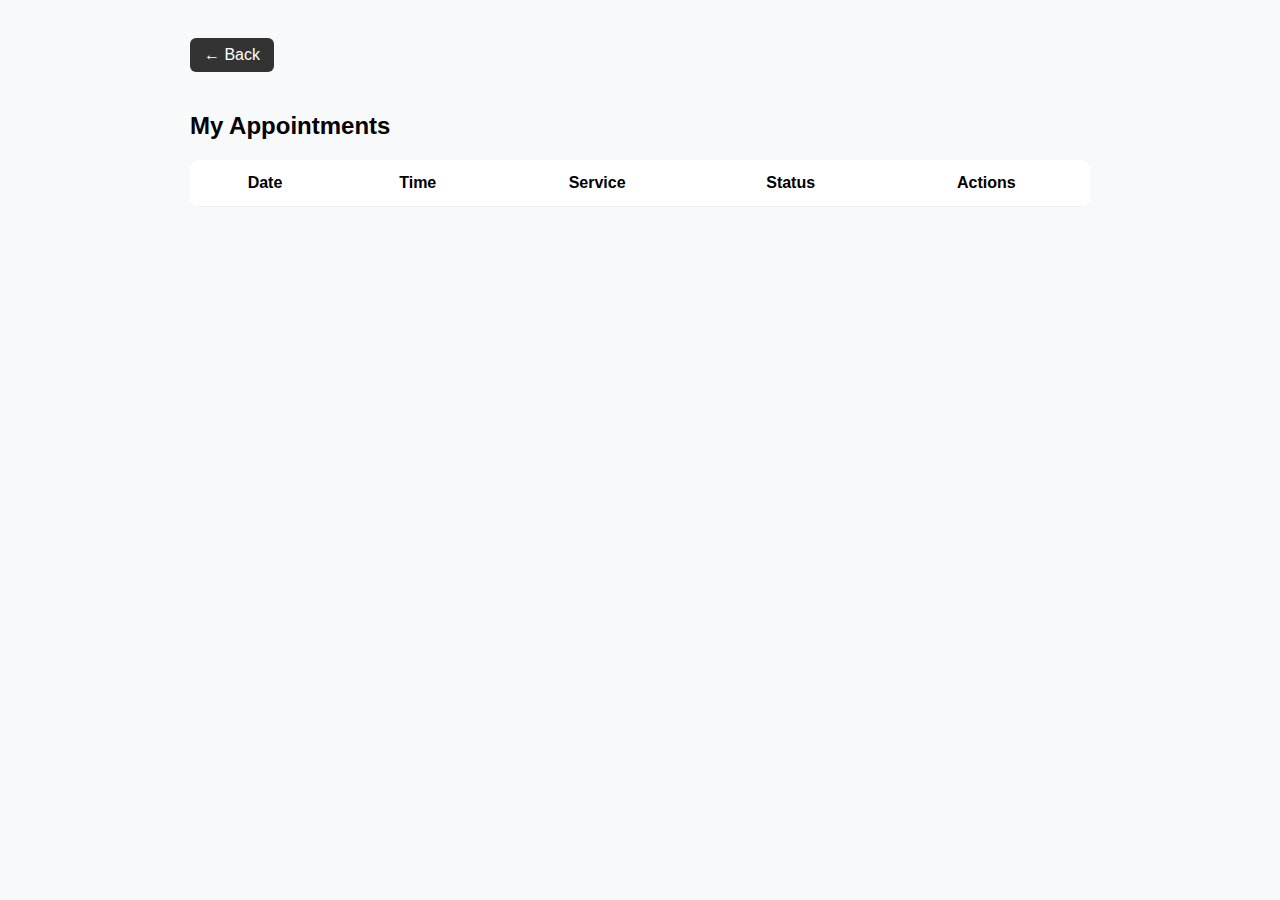
<file: appointments.html>
<!DOCTYPE html>
<html lang="en">
<head>
<meta charset="UTF-8">
<title>My Appointments</title>
<style>
body {
    font-family: Arial, sans-serif;
    background: #f7f9fb;
    padding: 30px;
}

.container {
    max-width: 900px;
    margin: auto;
}

h2 {
    margin-bottom: 20px;
}

table {
    width: 100%;
    border-collapse: collapse;
    background: #fff;
    border-radius: 10px;
    overflow: hidden;
}

th, td {
    padding: 14px;
    border-bottom: 1px solid #eee;
    text-align: center;
}

tr:last-child td {
    border-bottom: none;
}

.actions button {
    padding: 6px 12px;
    border: none;
    border-radius: 6px;
    cursor: pointer;
    margin: 0 3px;
}

.view-btn { background: #007bff; color: white; }
.resched-btn { background: #ffc107; color: black; }
.cancel-btn { background: #dc3545; color: white; }
.back-btn {
    display: inline-block;
    margin-bottom: 20px;
    padding: 8px 14px;
    background: #333;
    color: white;
    text-decoration: none;
    border-radius: 6px;
}
</style>
</head>

<body>
<div class="container">

<a class="back-btn" href="index.html">← Back</a>

<h2>My Appointments</h2>

<table id="appointmentTable">
    <thead>
        <tr>
            <th>Date</th>
            <th>Time</th>
            <th>Service</th>
            <th>Status</th>
            <th>Actions</th>
        </tr>
    </thead>
    <tbody></tbody>
</table>

</div>

<script src="appointments.js"></script>
<script>
function loadTable() {
    const tbody = document.querySelector("#appointmentTable tbody");
    tbody.innerHTML = "";

    const appts = loadAppointments();

    appts.forEach((a, index) => {
        const row = document.createElement("tr");
        row.innerHTML = `
            <td>${a.date}</td>
            <td>${a.time}</td>
            <td>${a.service}</td>
            <td>${a.status}</td>
            <td class="actions">
                <button class="view-btn" onclick="alertDetails(${index})">View</button>
                <button class="resched-btn" onclick="reschedule(${index})">Reschedule</button>
                <button class="cancel-btn" onclick="cancelAppt(${index})">Cancel</button>
            </td>
        `;
        tbody.appendChild(row);
    });
}

function alertDetails(i) {
    const a = loadAppointments()[i];
    alert(`
Name: ${a.fullName}
Contact: ${a.contact}
Service: ${a.service}
Frequency: ${a.frequency}
Bedrooms: ${a.bedrooms}
Bathrooms: ${a.bathrooms}
Date: ${a.date}
Time: ${a.time}
Notes: ${a.notes}
Status: ${a.status}
    `);
}

function reschedule(i) {
    const appts = loadAppointments();
    let newDate = prompt("New date:", appts[i].date);
    let newTime = prompt("New time:", appts[i].time);

    if (!newDate || !newTime) return;

    appts[i].date = newDate;
    appts[i].time = newTime;

    saveAppointments(appts);
    loadTable();
}

function cancelAppt(i) {
    if (confirm("Cancel this booking?")) {
        deleteAppointment(i);
        loadTable();
    }
}

loadTable();

</script>
</body>
</html>
</file>
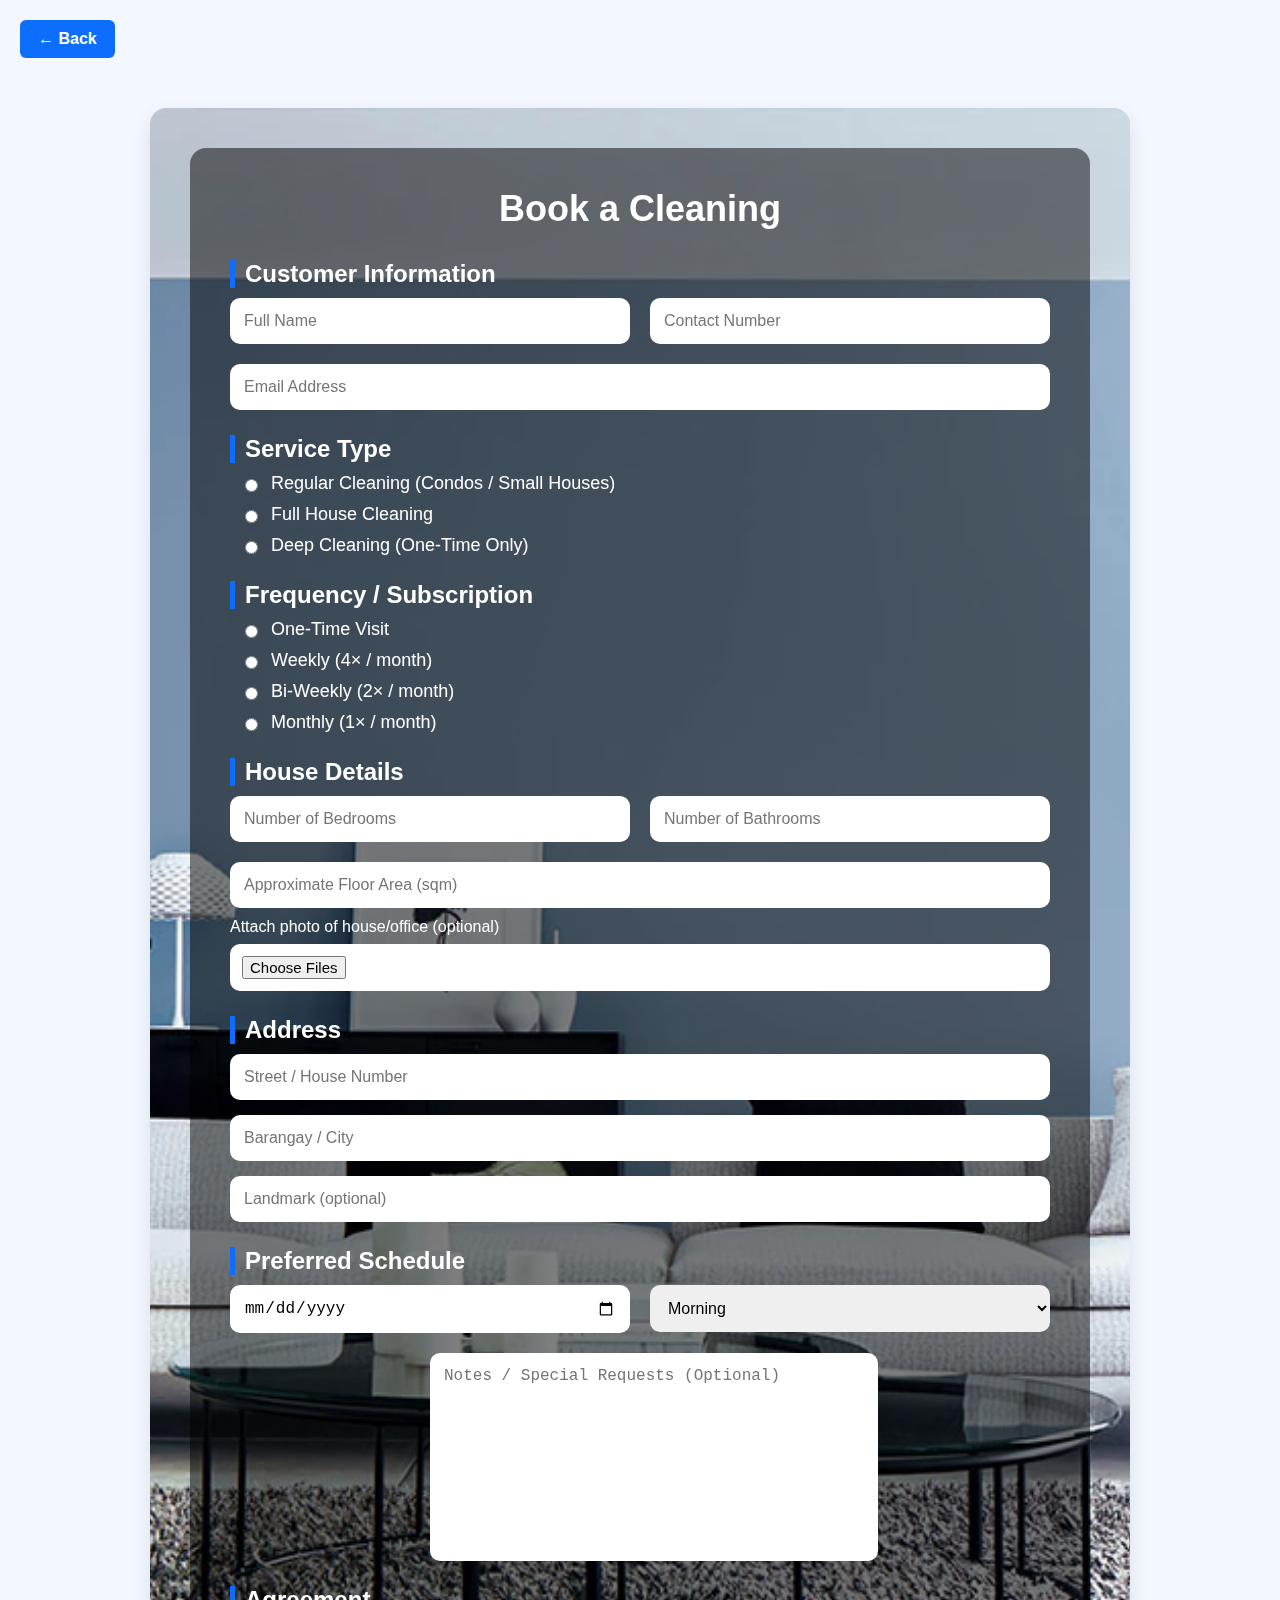
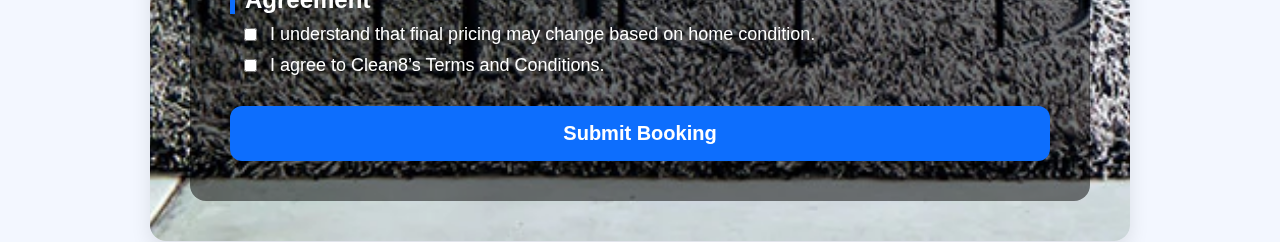
<file: booking.html>
<!DOCTYPE html>
<html lang="en">
<head>
    <meta charset="UTF-8" />
    <meta name="viewport" content="width=device-width, initial-scale=1.0" />
    <title>CLEAN8 | Book a Cleaning</title>

    <style>
        body {
            margin: 0;
            padding: 0;
            font-family: Arial, sans-serif;
            background: #f3f7ff;
        }

        .back-btn {
            display: inline-block;
            margin: 20px;
            padding: 10px 18px;
            background: #0d6efd;
            color: white;
            text-decoration: none;
            border-radius: 6px;
            font-size: 16px;
            font-weight: bold;
        }

        .booking-wrapper {
            width: 100%;
            max-width: 900px;
            margin: 0 auto;
            margin-top: 30px;
            background: rgba(255,255,255,0.9);
            padding: 40px;
            border-radius: 16px;
            box-shadow: 0 8px 20px rgba(0,0,0,0.1);
            background-image: url(Images/Light-Blue-and-White-Combination.webp);
            background-size: cover;
            background-position: center;
            backdrop-filter: blur(6px);
        }

        .booking-overlay {
            background: rgba(0,0,0,0.5);
            padding: 40px;
            border-radius: 16px;
        }

        .title {
            text-align: center;
            color: white;
            font-size: 36px;
            font-weight: bold;
            margin-bottom: 30px;
        }

        form {
            color: white;
            font-size: 18px;
        }

        .section-title {
            margin-top: 25px;
            margin-bottom: 10px;
            font-size: 24px;
            font-weight: bold;
            border-left: 5px solid #0d6efd;
            padding-left: 10px;
        }

        .input-row {
            display: flex;
            gap: 20px;
            margin-bottom: 20px;
            flex-wrap: wrap;
        }

        .input-field {
            flex: 1;
            display: flex;
            flex-direction: column;
            width: 100%;
        }

        input, select, textarea {
            padding: 14px;
            border-radius: 10px;
            border: none;
            outline: none;
            font-size: 16px;
        }

        .checkbox-group {
            display: flex;
            flex-direction: column;
            gap: 10px;
            padding-left: 10px;
        }

        .checkbox-item {
            display: flex;
            align-items: center;
            gap: 10px;
        }

        .submit-btn {
            width: 100%;
            margin-top: 30px;
            padding: 16px;
            background: #0d6efd;
            color: white;
            font-size: 20px;
            font-weight: bold;
            border: none;
            border-radius: 12px;
            cursor: pointer;
        }
    </style>
</head>
<body>

<a href="index.html" class="back-btn">← Back</a>

<div class="booking-wrapper">
    <div class="booking-overlay">
        <div class="title">Book a Cleaning</div>

        <form onsubmit="submitBooking(event)">

            <!-- CUSTOMER INFO -->
            <div class="section-title">Customer Information</div>
            <div class="input-row">
                <div class="input-field"><input id="fullName" type="text" placeholder="Full Name"></div>
                <div class="input-field"><input id="contact" type="text" placeholder="Contact Number"></div>
            </div>
            <div class="input-field"><input id="email" type="email" placeholder="Email Address"></div>

            <!-- SERVICE TYPE -->
            <div class="section-title">Service Type</div>
            <div class="checkbox-group">
                <label class="checkbox-item"><input name="service_type" value="Regular Cleaning" type="radio"> Regular Cleaning (Condos / Small Houses)</label>
                <label class="checkbox-item"><input name="service_type" value="Full House Cleaning" type="radio"> Full House Cleaning</label>
                <label class="checkbox-item"><input name="service_type" value="Deep Cleaning" type="radio"> Deep Cleaning (One-Time Only)</label>
            </div>

            <!-- FREQUENCY -->
            <div class="section-title">Frequency / Subscription</div>
            <div class="checkbox-group">
                <label class="checkbox-item"><input name="frequency" value="One-Time Visit" type="radio"> One-Time Visit</label>
                <label class="checkbox-item"><input name="frequency" value="Weekly" type="radio"> Weekly (4× / month)</label>
                <label class="checkbox-item"><input name="frequency" value="Bi-Weekly" type="radio"> Bi-Weekly (2× / month)</label>
                <label class="checkbox-item"><input name="frequency" value="Monthly" type="radio"> Monthly (1× / month)</label>
            </div>

            <!-- HOUSE DETAILS -->
            <div class="section-title">House Details</div>
            <div class="input-row">
                <div class="input-field"><input id="bedrooms" type="number" placeholder="Number of Bedrooms"></div>
                <div class="input-field"><input id="bathrooms" type="number" placeholder="Number of Bathrooms"></div>
            </div>

            <div class="input-field"><input id="floor" type="number" placeholder="Approximate Floor Area (sqm)"></div>

            <!-- FILE UPLOAD -->
            <div class="input-field" style="margin-top: 10px;">
                <label style="color:white; margin-bottom: 8px; font-size: 16px;">Attach photo of house/office (optional)</label>
                <input type="file" multiple style="background: white; padding: 12px; border-radius: 10px; font-size: 15px;">
            </div>

            <!-- ADDRESS -->
            <div class="section-title">Address</div>

            <div class="input-field" style="margin-bottom: 15px;">
                <input id="street" type="text" placeholder="Street / House Number">
            </div>

            <div class="input-field" style="margin-bottom: 15px;">
                <input id="barangay" type="text" placeholder="Barangay / City">
            </div>

            <div class="input-field" style="margin-bottom: 20px;">
                <input id="landmark" type="text" placeholder="Landmark (optional)">
            </div>

            <!-- SCHEDULE -->
            <div class="section-title">Preferred Schedule</div>
            <div class="input-row">
                <div class="input-field"><input id="date" type="date"></div>
                <div class="input-field">
                    <select id="time">
                        <option>Morning</option>
                        <option>Afternoon</option>
                        <option>Evening</option>
                    </select>
                </div>
            </div>

            <!-- NOTES -->
            <div class="input-row" style="justify-content: center;">
                <div class="input-field" style="max-width: 420px; width: 100%;">
                    <textarea id="notes" placeholder="Notes / Special Requests (Optional)" style="width: 100%; height: 180px; padding: 14px; border-radius: 10px; border: none; font-size: 16px; outline: none; resize: none;"></textarea>
                </div>
            </div>

            <!-- AGREEMENT -->
            <div class="section-title">Agreement</div>
            <div class="checkbox-group">
                <label class="checkbox-item"><input type="checkbox"> I understand that final pricing may change based on home condition.</label>
                <label class="checkbox-item"><input type="checkbox"> I agree to Clean8’s Terms and Conditions.</label>
            </div>

            <!-- SUBMIT -->
            <button type="submit" class="submit-btn">Submit Booking</button>

        </form>
    </div>
</div>

<script>
function submitBooking(event) {
    event.preventDefault();

    const fullName = document.getElementById("fullName").value;
    const contact = document.getElementById("contact").value;
    const email = document.getElementById("email").value;

    const serviceType = document.querySelector("input[name='service_type']:checked")?.value;
    const frequency = document.querySelector("input[name='frequency']:checked")?.value;

    const bedrooms = document.getElementById("bedrooms").value;
    const bathrooms = document.getElementById("bathrooms").value;
    const floorArea = document.getElementById("floor").value;

    const street = document.getElementById("street").value;
    const barangay = document.getElementById("barangay").value;
    const landmark = document.getElementById("landmark").value;

    const date = document.getElementById("date").value;
    const time = document.getElementById("time").value;

    const notes = document.getElementById("notes").value || "None";

    const newAppointment = {
        fullName,
        contact,
        email,
        service: serviceType,
        frequency,
        bedrooms,
        bathrooms,
        floorArea,
        address: `${street}, ${barangay}`,
        landmark,
        date,
        time,
        notes,
        status: "Pending"
    };

    const existing = JSON.parse(localStorage.getItem("appointments") || "[]");
    existing.push(newAppointment);
    localStorage.setItem("appointments", JSON.stringify(existing));

    alert("Booking submitted! Redirecting to My Appointments...");
    window.location.href = "appointments.html";
}
</script>

</body>
</html>
</file>
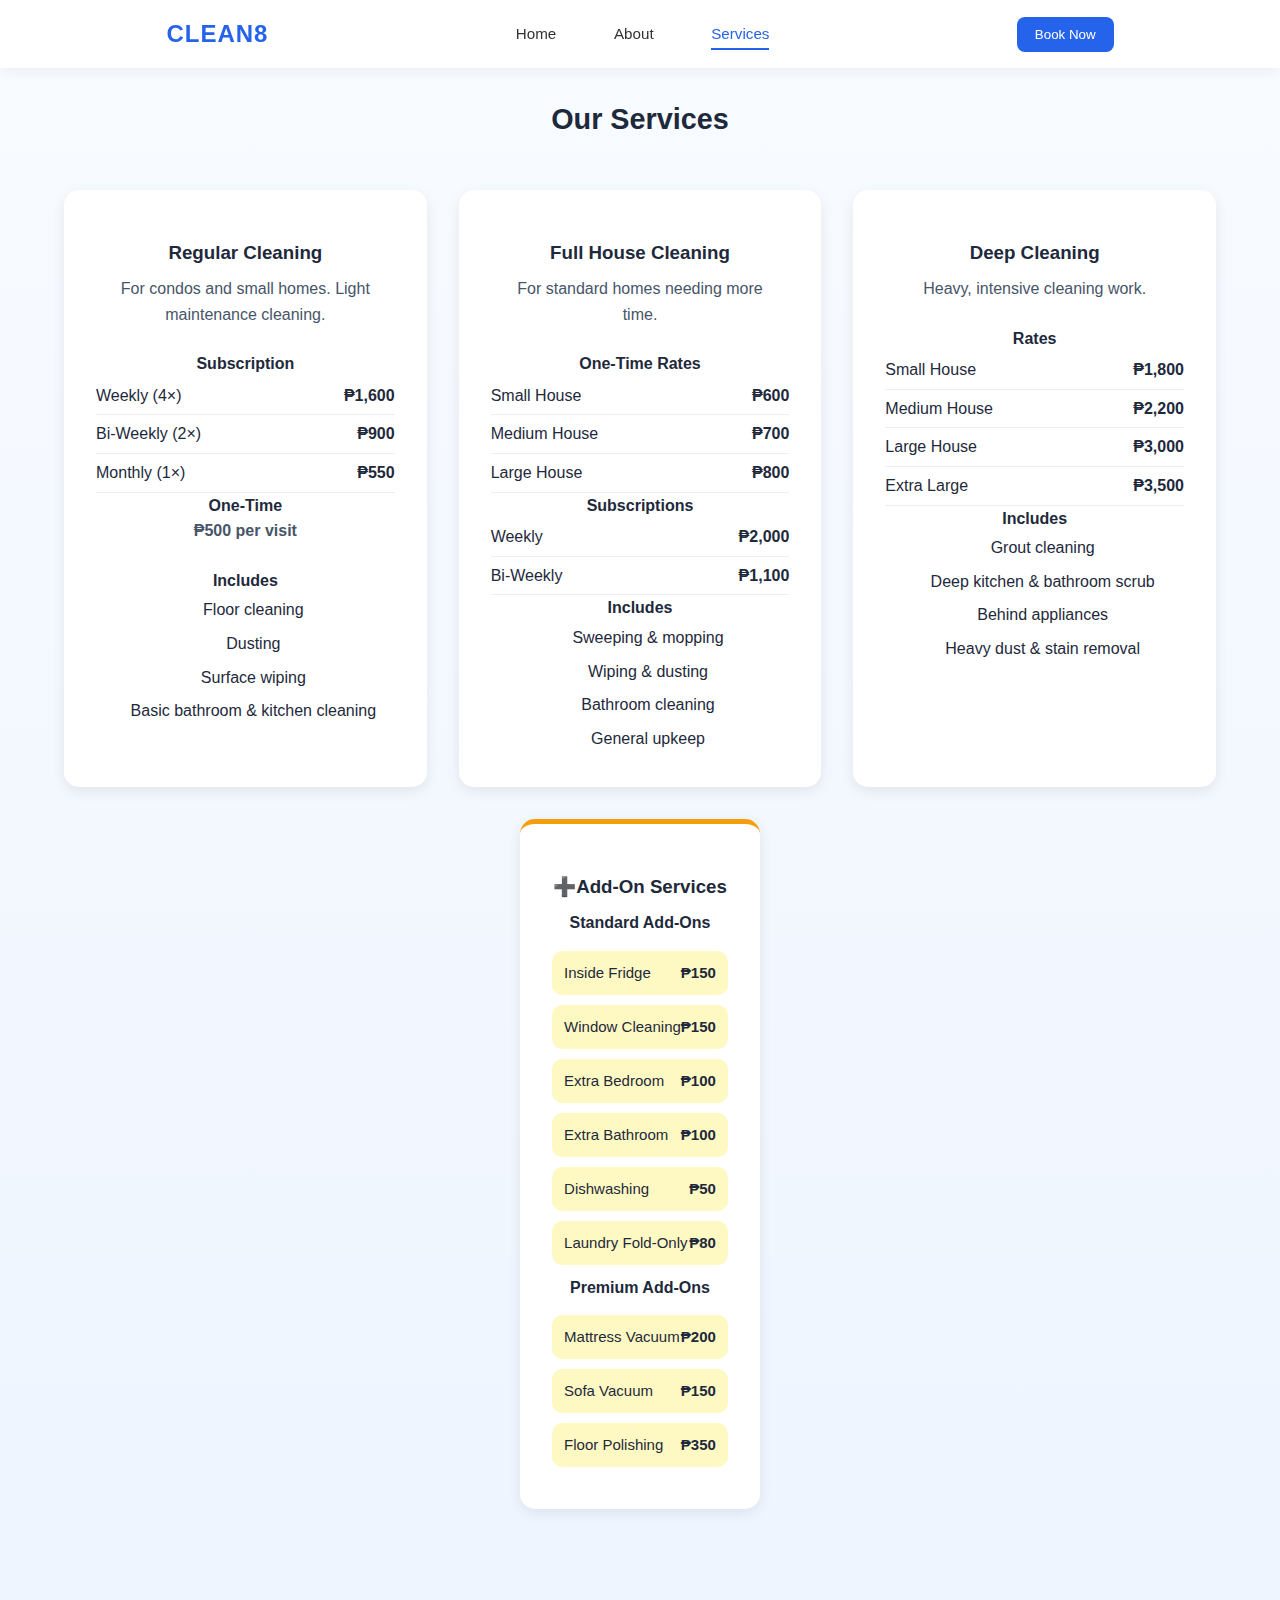
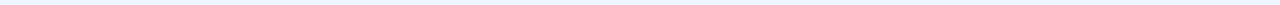
<file: services-pricing.html>
<!DOCTYPE html>
<html lang="en">
<head>
    <meta charset="UTF-8">
    <meta name="viewport" content="width=device-width, initial-scale=1.0">
   
<link rel="stylesheet" href="style.css">

<header id="navbar">
  <div class="container nav">
    <div class="logo">CLEAN8</div>
    <nav class="nav-links">
      <a href="index.html">Home</a>
      <a href="about.html">About</a>
      <a href="services-pricing.html"class="active">Services</a>

      
    </nav>
     <a href="booking.html">
    <button class="btn-primary" id="btn-book-now">Book Now</button>
    </a>
  </div>
</header>






<section class="services container fade-in">
    <h2 class="section-title">Our Services</h2>

    <div class="service-grid">

        <!-- Regular Cleaning -->
        <div class="service-card">
            <h3>Regular Cleaning</h3>
            <p class="desc">For condos and small homes. Light maintenance cleaning.</p>
              <link rel="stylesheet" href="style.css" />

            <div class="price-box">
                <h4>Subscription</h4>
                <ul>
                    <li><span>Weekly (4×)</span> <strong>₱1,600</strong></li>
                    <li><span>Bi-Weekly (2×)</span> <strong>₱900</strong></li>
                    <li><span>Monthly (1×)</span> <strong>₱550</strong></li>
                </ul>

                <h4>One-Time</h4>
                <p><strong>₱500 per visit</strong></p>
            </div>

            <h4>Includes</h4>
            <ul class="includes">
                <li>Floor cleaning</li>
                <li>Dusting</li>
                <li>Surface wiping</li>
                <li>Basic bathroom & kitchen cleaning</li>
            </ul>

        </div>

        <!-- Full House Cleaning -->
        <div class="service-card">
            <h3>Full House Cleaning</h3>
            <p class="desc">For standard homes needing more time.</p>

            <div class="price-box">
                <h4>One-Time Rates</h4>
                <ul>
                    <li><span>Small House</span> <strong>₱600</strong></li>
                    <li><span>Medium House</span> <strong>₱700</strong></li>
                    <li><span>Large House</span> <strong>₱800</strong></li>
                </ul>

                <h4>Subscriptions</h4>
                <ul>
                    <li><span>Weekly</span> <strong>₱2,000</strong></li>
                    <li><span>Bi-Weekly</span> <strong>₱1,100</strong></li>
                </ul>
            </div>

            <h4>Includes</h4>
            <ul class="includes">
                <li>Sweeping & mopping</li>
                <li>Wiping & dusting</li>
                <li>Bathroom cleaning</li>
                <li>General upkeep</li>
            </ul>

            
        </div>

        <!-- Deep Cleaning -->
        <div class="service-card">
            <h3>Deep Cleaning</h3>
            <p class="desc">Heavy, intensive cleaning work.</p>

            <div class="price-box">
                <h4>Rates</h4>
                <ul>
                    <li><span>Small House</span> <strong>₱1,800</strong></li>
                    <li><span>Medium House</span> <strong>₱2,200</strong></li>
                    <li><span>Large House</span> <strong>₱3,000</strong></li>
                    <li><span>Extra Large</span> <strong>₱3,500</strong></li>
                </ul>
            </div>

            <h4>Includes</h4>
            <ul class="includes">
                <li>Grout cleaning</li>
                <li>Deep kitchen & bathroom scrub</li>
                <li>Behind appliances</li>
                <li>Heavy dust & stain removal</li>
            </ul>

            
        </div>

        <!-- Add-Ons -->
        <div class="service-card addons">
    <h3>Add-On Services</h3>

    <h4>Standard Add-Ons</h4>

    <ul class="addon-list">
        <li class="addon-item"><span>Inside Fridge</span> <strong>₱150</strong></li>
        <li class="addon-item"><span>Window Cleaning</span> <strong>₱150</strong></li>
        <li class="addon-item"><span>Extra Bedroom</span> <strong>₱100</strong></li>
        <li class="addon-item"><span>Extra Bathroom</span> <strong>₱100</strong></li>
        <li class="addon-item"><span>Dishwashing</span> <strong>₱50</strong></li>
        <li class="addon-item"><span>Laundry Fold-Only</span> <strong>₱80</strong></li>
    </ul>

    <h4>Premium Add-Ons</h4>

    <ul class="addon-list">
        <li class="addon-item"><span>Mattress Vacuum</span> <strong>₱200</strong></li>
        <li class="addon-item"><span>Sofa Vacuum</span> <strong>₱150</strong></li>
        <li class="addon-item"><span>Floor Polishing</span> <strong>₱350</strong></li>
    </ul>

    <style>
        .service-grid > .service-card:last-child {
    grid-column: 1 / -1;      /* makes it full-width */
    max-width: 450px;         /* limits width */
    margin: 0 auto;           /* centers it */
}
    </style>
    
</div>

    </div>
</section>


<script>
    // Fade-In Scroll Animation (excluding navbar)
    document.addEventListener("DOMContentLoaded", () => {
      const fadeElements = document.querySelectorAll(".fade-in");

      const observer = new IntersectionObserver(
        entries => {
          entries.forEach(entry => {
            if (entry.isIntersecting) {
              entry.target.classList.add("visible");
              observer.unobserve(entry.target);
            }
          });
        },
        { threshold: 0.2 }
      );

      fadeElements.forEach(el => observer.observe(el));
    });
  </script>

</head>
<body>
    
</body>
</html>
</file>
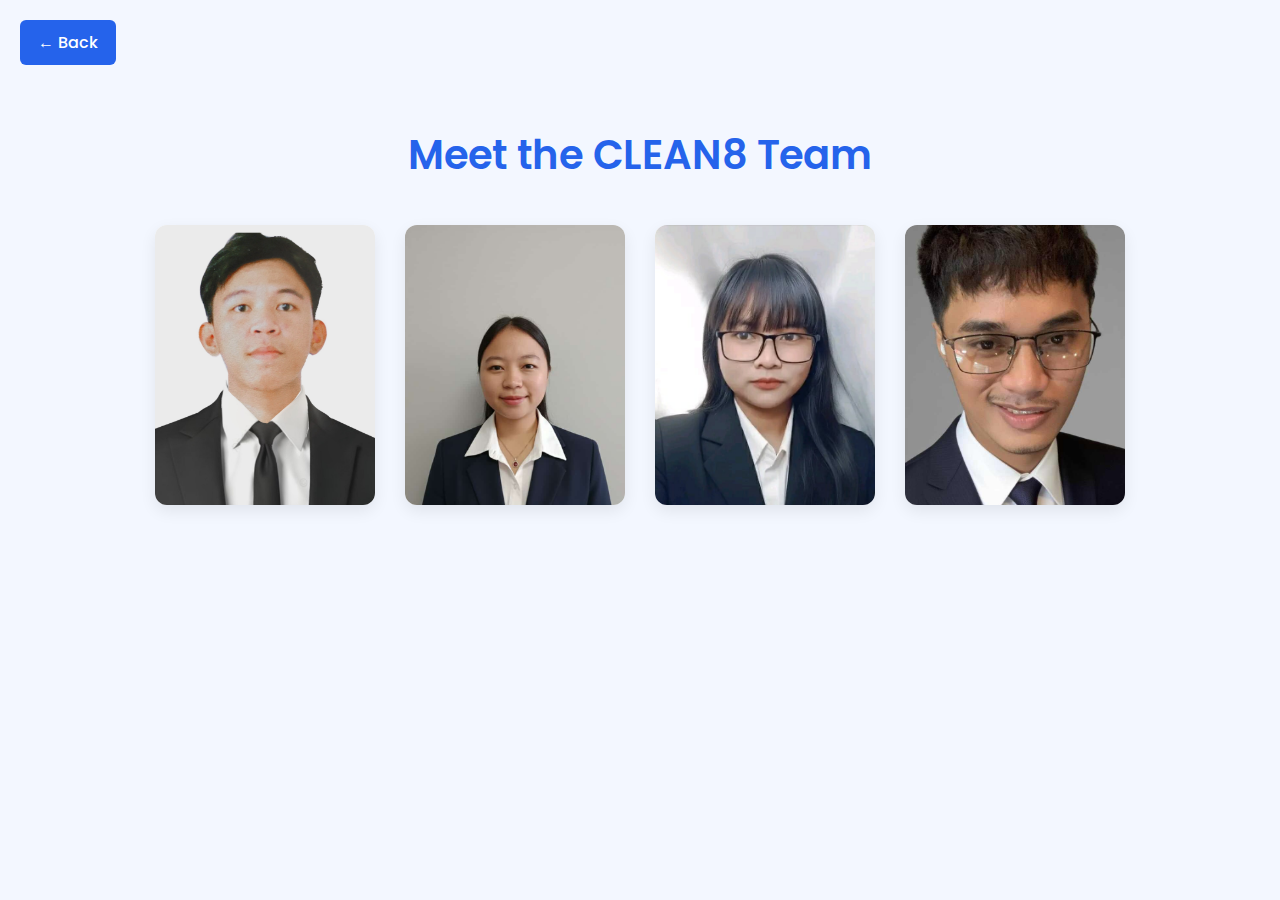
<file: team.html>
<!DOCTYPE html>
<html lang="en">
<head>
<meta charset="UTF-8">
<meta name="viewport" content="width=device-width, initial-scale=1.0">
<title>CLEAN8 | Meet the Team</title>

<!-- GOOGLE FONT -->
<link href="https://fonts.googleapis.com/css2?family=Poppins:wght@400;500;600&display=swap" rel="stylesheet">

<style>
  /* ===== GLOBAL ===== */
  * {
    margin: 0;
    padding: 0;
    box-sizing: border-box;
    font-family: 'Poppins', sans-serif;
  }
  body {
    background: #f3f7ff;
    color: #1e293b;
  }
  
  a {
    text-decoration: none;
    color: white;
  }
  .back-btn {
    display: inline-block;
    margin: 20px;
    padding: 10px 18px;
    background: #2563eb;
    border-radius: 6px;
    font-weight: 500;
    transition: background 0.3s ease;
  }
  .back-btn:hover {
    background: #1d4ed8;
  }

  /* ===== TEAM CONTAINER ===== */
  .team-container {
    max-width: 1100px;
    margin: 0 auto;
    padding: 40px 20px;
    text-align: center;
  }
  .team-container h1 {
    font-size: 2.5rem;
    color: #2563eb;
    margin-bottom: 40px;
    font-weight: 600;
  }

  /* ===== TEAM GRID ===== */
  .team-grid {
    display: flex;
    flex-wrap: wrap;
    justify-content: center;
    gap: 30px;
  }

  /* ===== TEAM CARD ===== */
  .team-card {
    width: 220px;
    height: 280px;
    border-radius: 12px;
    overflow: hidden;
    position: relative;
    box-shadow: 0 6px 16px rgba(0,0,0,0.08);
    cursor: pointer;
    transition: transform 0.3s ease, box-shadow 0.3s ease;
    background: white;
  }
  .team-card:hover {
    transform: translateY(-5px);
    box-shadow: 0 12px 25px rgba(0,0,0,0.15);
  }

  .team-card img {
    width: 100%;
    height: 100%;
    object-fit: cover;
    transition: transform 0.3s ease, filter 0.3s ease;
  }
  .team-card:hover img {
    transform: scale(1.05);
    filter: brightness(75%);
  }

  /* ===== TEAM NAME ===== */
  .team-name {
    position: absolute;
    bottom: 20px;
    left: 50%;
    transform: translateX(-50%);
    opacity: 0;
    font-size: 16px;
    font-weight: 500;
    color: white;
    text-shadow: 0 1px 3px rgba(0,0,0,0.7);
    background: rgba(0,0,0,0.4);
    padding: 4px 12px;
    border-radius: 8px;
    transition: opacity 0.3s ease, transform 0.3s ease;
  }
  .team-card:hover .team-name {
    opacity: 1;
    transform: translateX(-50%) translateY(0);
  }

  /* ===== RESPONSIVE ===== */
  @media (max-width: 768px) {
    .team-card {
      width: 180px;
      height: 230px;
    }
    .team-name {
      font-size: 14px;
    }
  }
  
</style>
</head>
<body>

<!-- BACK BUTTON -->
<a href="index.html" class="back-btn">← Back</a>

<!-- TEAM SECTION -->
<div class="team-container">
  <h1>Meet the CLEAN8 Team</h1>

  <div class="team-grid">
    <div class="team-card">
      <img src="Images/78f7505c-db6f-4d27-9b03-e3c9d1a87b01.jpg" alt="Member 1">
      <div class="team-name">  Keith Howard Emata  </div>
    </div>

    <div class="team-card">
      <img src="Images/68d6a5f7-1460-4608-88b1-59521e83572e.jpg" alt="Member 2">
      <div class="team-name">Marjorie Petarco</div>
    </div>

    <div class="team-card">
      <img src="Images/b5866f55-0064-4141-9b24-1f00890a74e7.jpg" alt="Member 3">
      <div class="team-name">Febie Mae Bahade</div>
    </div>

    <div class="team-card">
      <img src="Images/c7710f4f-c32e-40bc-a4b2-ba48890a2c09.jpg" alt="Member 4">
      <div class="team-name">John Rey Dela Torre</div>
    </div>
  </div>
</div>

</body>
</html>
</file>
<file: style.css>
/* ========== GLOBAL STYLES ========== */
* {
  margin: 0;
  padding: 0;
  box-sizing: border-box;
  font-family: "Poppins", sans-serif;
}

body {
  background: linear-gradient(180deg, #f8fbff 0%, #eef5ff 100%);
  color: #1e293b;
  line-height: 1.6;
}
.hero {
  padding-top: 120px; /* so the navbar doesn’t cover the hero */
}
/* Container utility */
.container {
  width: 90%;
  max-width: 1200px;
  margin: 0 auto;
}

/* ========== NAVBAR ========== */
header {
  position: fixed;
  top: 0;
  left: 0;
  width: 100%;
  background: rgba(255, 255, 255, 0.9);
  box-shadow: 0 2px 8px rgba(0, 0, 0, 0.05);
  z-index: 999;
  transition: top 0.4s ease;
  backdrop-filter: blur(10px);
}

.nav {
  display: flex;
  justify-content: space-between;
  align-items: center;
  padding: 1rem 0;
}

.logo {
  font-weight: 700;
  font-size: 1.4rem;
  color: #2563eb;
  letter-spacing: 0.5px;
}

nav a {
  text-decoration: none;
  color: #1e293b;
  margin: 0 0.8rem;
  font-size: 0.95rem;
  position: relative;
}

nav a:hover,
nav a.active {
  color: #2563eb;
}

.btn-primary {
  background: #2563eb;
  color: white;
  border: none;
  border-radius: 8px;
  padding: 0.6rem 1.2rem;
  cursor: pointer;
  font-weight: 500;
  transition: 0.3s;
}

.btn-primary:hover {
  background: #1d4ed8;
}

/* ===== BUTTON STYLE UPDATE ===== */

/* Make secondary button behave like primary */
.btn-secondary {
  background: #2563eb;
  color: white;
  border: none;
  border-radius: 8px;
  padding: 0.6rem 1.2rem;
  cursor: pointer;
  font-weight: 500;
  transition: all 0.3s ease;
}

/* Hover effect */
.btn-secondary:hover {
  background: #1d4ed8;
  transform: translateY(-2px);
}

/* Active click effect */
.btn-secondary:active {
  transform: scale(0.98);
}

/* ========== HERO SECTION ========== */
.hero {
  height: 90vh;
  background: url("../assets/images/hero-placeholder.jpg") center/cover no-repeat;
  display: flex;
  align-items: center;
  justify-content: center;
  position: relative;
  text-align: center;
  color: white;
}

.hero .overlay {
  position: absolute;
  top: 0;
  left: 0;
  width: 100%;
  height: 100%;
  background: rgba(0, 32, 96, 0.45);
}

.hero-content {
  position: relative;
  z-index: 2;
  max-width: 700px;
  padding: 1rem;
}

.hero h1 {
  font-size: 2.5rem;
  margin-bottom: 1rem;
}

.hero p {
  margin-bottom: 1.5rem;
  font-size: 1.1rem;
  color: #e2e8f0;
}

.hero-buttons {
  display: flex;
  gap: 1rem;
  justify-content: center;
}

/* ========== ABOUT SECTION ========== */
.about {
  display: flex;
  flex-wrap: wrap;
  align-items: center;
  padding: 6rem 0;
  gap: 2rem;
}

.about-text {
  flex: 1;
  min-width: 300px;
}

.about-text h2 {
  font-size: 1.8rem;
  margin-bottom: 1rem;
}

.about-text ul {
  list-style: none;
  margin: 1rem 0;
}

.about-text li {
  margin-bottom: 0.5rem;
  padding-left: 1.2rem;
  position: relative;
}

.about-text li::before {
  content: "✔";
  color: #2563eb;
  position: absolute;
  left: 0;
}

.about-image {
  flex: 1;
  text-align: center;
}

.about-image img {
  width: 100%;
  max-width: 450px;
  border-radius: 12px;
  box-shadow: 0 10px 25px rgba(0, 0, 0, 0.1);
}

/* ========== STATS SECTION ========== */
.stats {
  background: white;
  display: flex;
  justify-content: space-around;
  align-items: center;
  padding: 3rem 1rem;
  text-align: center;
  flex-wrap: wrap;
  gap: 2rem;
  box-shadow: 0 -2px 10px rgba(0, 0, 0, 0.05);
}

.stat-box h3 {
  font-size: 2rem;
  color: #2563eb;
  margin-bottom: 0.5rem;
}

/* ========== SERVICES SECTION ========== */
.services {
  padding: 6rem 0;
  text-align: center;
}

.services h2 {
  font-size: 1.8rem;
  margin-bottom: 1rem;
}

.service-grid {
  display: grid;
  grid-template-columns: repeat(auto-fit, minmax(250px, 1fr));
  gap: 2rem;
  margin-top: 3rem;
}

.service-card {
  background: white;
  border-radius: 12px;
  overflow: hidden;
  box-shadow: 0 6px 20px rgba(0, 0, 0, 0.05);
  transition: transform 0.3s ease;
}

.service-card:hover {
  transform: translateY(-5px);
}

.service-card img {
  width: 100%;
  height: 180px;
  object-fit: cover;
}

.service-card h3 {
  margin: 1rem 0 0.5rem;
  color: #1e293b;
}

.service-card p {
  color: #475569;
  padding: 0 1rem 1.5rem;
}

/* ========== FOOTER ========== */
footer {
  background: #2563eb;
  color: white;
  text-align: center;
  padding: 1rem 0;
  font-size: 0.9rem;
}

/* ========== RESPONSIVE ========== */
@media (max-width: 768px) {
  .about {
    flex-direction: column;
    text-align: center;
  }

  .hero h1 {
    font-size: 2rem;
  }
}
.dashboard {
  text-align: center;
  padding: 80px 20px;
}

.dashboard h2 {
  font-size: 2rem;
  margin-bottom: 10px;
  color: #2563eb;
}

.dashboard p {
  color: #555;
  margin-bottom: 40px;
}

.dashboard-grid {
  display: grid;
  grid-template-columns: repeat(auto-fit, minmax(280px, 1fr));
  gap: 30px;
}

.dashboard-card {
  background: #fff;
  border-radius: 16px;
  box-shadow: 0 6px 16px rgba(0, 0, 0, 0.1);
  padding: 30px 20px;
  transition: all 0.3s ease;
}

.dashboard-card i {
  font-size: 2.5rem;
  color: #2563eb;
  margin-bottom: 15px;
}

.dashboard-card h3 {
  margin: 10px 0;
  color: #111;
}

.dashboard-card p {
  color: #555;
  font-size: 0.95rem;
}

.dashboard-card:hover {
  transform: translateY(-8px) scale(1.03);
  box-shadow: 0 12px 28px rgba(37, 99, 235, 0.15);
}
/* NAVBAR BASE */
#navbar {
  position: fixed;
  top: 0;
  left: 0;
  width: 100%;
  background: rgba(255, 255, 255, 0.9);
  backdrop-filter: blur(10px);
  box-shadow: 0 4px 12px rgba(0,0,0,0.05);
  transition: all 0.3s ease;
  z-index: 1000;
  animation: fadeDown 0.6s ease forwards;
}

@keyframes fadeIn {
  from { opacity: 0; transform: translateY(10px); }
  to { opacity: 1; transform: translateY(0); }
}


.nav {
  display: flex;
  align-items: center;
  justify-content: space-between;
  padding: 15px 8%;
}

.logo {
  font-size: 1.5rem;
  font-weight: 700;
  color: #2563eb;
  letter-spacing: 1px;
  cursor: pointer;
  transition: transform 0.3s ease;
}

.logo:hover {
  transform: scale(1.05);
}

/* NAV LINKS */
.nav-links {
  display: flex;
  gap: 2rem;
}

.nav-links a {
  position: relative;
  text-decoration: none;
  font-weight: 500;
  color: #333;
  transition: color 0.3s ease;
}

.nav-links a::after {
  content: "";
  position: absolute;
  left: 0;
  bottom: -4px;
  width: 0%;
  height: 2px;
  background: #2563eb;
  transition: width 0.3s ease;
}

.nav-links a:hover::after,
.nav-links a.active::after {
  width: 100%;
}

.nav-links a:hover {
  color: #2563eb;
}

/* NAVBAR SCROLL EFFECT */
.nav-scrolled {
  background: #fff;
  box-shadow: 0 6px 18px rgba(0, 0, 0, 0.08);
}

/* BUTTON STYLE */
.btn-primary {
  background: #2563eb;
  color: white;
  border: none;
  padding: 10px 18px;
  border-radius: 8px;
  font-weight: 500;
  cursor: pointer;
  transition: all 0.3s ease;
}

.btn-primary:hover {
  background: #1e4ed8;
  transform: translateY(-2px);
}

.btn-primary:active {
  transform: scale(0.98);
}

/* SMOOTH SCROLL */
html {
  scroll-behavior: smooth;
}

/* ===== MODALS ===== */
.modal {
  position: fixed;
  top: 0;
  left: 0;
  width: 100%;
  height: 100%;
  background: rgba(30, 41, 59, 0.6);
  display: flex;
  justify-content: center;
  align-items: center;
  z-index: 2000;
  transition: opacity 0.3s ease;
}

.modal.hidden {
  opacity: 0;
  pointer-events: none;
}

.modal-content {
  background: white;
  padding: 2rem;
  border-radius: 12px;
  width: 90%;
  max-width: 400px;
  text-align: center;
  position: relative;
  animation: popIn 0.3s ease forwards;
}

@keyframes popIn {
  from {
    opacity: 0;
    transform: scale(0.9);
  }
  to {
    opacity: 1;
    transform: scale(1);
  }
}

.modal-close {
  position: absolute;
  top: 10px;
  right: 15px;
  font-size: 1.5rem;
  color: #64748b;
  cursor: pointer;
}

.modal-close:hover {
  color: #2563eb;
}

.modal input,
.modal textarea {
  width: 100%;
  padding: 0.8rem;
  margin: 0.6rem 0;
  border: 1px solid #cbd5e1;
  border-radius: 8px;
  font-size: 0.95rem;
}

.modal-switch {
  color: #2563eb;
  margin-top: 0.8rem;
  cursor: pointer;
  font-size: 0.9rem;
}

.success-msg {
  color: #22c55e;
  margin-top: 1rem;
  font-weight: 500;
}
img {
  width: 100%;
  height: auto;
  border-radius: 10px;
}
/* Section title */
.section-title {
  text-align: center;
  font-size: 2.2rem;
  margin-bottom: 2rem;
}

/* Grid layout */
.service-grid {
  display: grid;
  grid-template-columns: repeat(auto-fit, minmax(300px, 1fr));
  gap: 2rem;
}

/* Cards */
.service-card {
  background: white;
  padding: 2rem;
  border-radius: 15px;
  box-shadow: 0 4px 14px rgba(0,0,0,0.08);
  transition: 0.3s ease;
}

.service-card:hover {
  transform: translateY(-5px);
  box-shadow: 0 8px 20px rgba(0,0,0,0.15);
}

/* Price layout */
.price-box ul {
  padding-left: 0;
  list-style: none;
}

.price-box li {
  display: flex;
  justify-content: space-between;
  padding: 6px 0;
  border-bottom: 1px solid #eee;
}

.includes {
  list-style: none;
  padding-left: 1rem;
}

.includes li {
  padding: 4px 0;
}

/* Buttons inside cards */
.full-btn {
  width: 100%;
  margin-top: 1rem;
}

/* Fade animation */
.fade-in {
  animation: fadeIn 0.7s ease;
}

@keyframes fadeIn {
  from { opacity: 0; transform: translateY(10px); }
  to { opacity: 1; transform: translateY(0); }
}
/* Add-On card specific improvements */
.service-card.addons {
    border-top: 5px solid #f59e0b; /* gold accent */
}

.service-card.addons h3::before {
    content: "➕";
}

/* Add-on list style */
.addon-list {
    margin-top: 15px;
    padding: 0;
    list-style: none;
}

.addon-item {
    display: flex;
    justify-content: space-between;
    padding: 10px 12px;
    background: #fef9c3;
    border-radius: 10px;
    margin-bottom: 10px;
    font-size: 15px;
    transition: transform 0.2s ease, background 0.2s ease;
}

/* Hover animation */
.addon-item:hover {
    background: #fde68a;
    transform: scale(1.03);
}

/* ===========================
   EXTRA MOBILE RESPONSIVENESS FIXES
   =========================== */

/* Make navbar layout stack on small screens */
@media (max-width: 768px) {
  .nav {
    flex-wrap: wrap;
    gap: 15px;
  }

  .nav-links {
    gap: 1rem;
  }
  
  #btn-book-now {
    padding: 8px 14px;
    font-size: 0.9rem;
  }
}

/* Improve team page responsiveness */
@media (max-width: 768px) {
  .team-container h1 {
    font-size: 2rem;
  }

  .team-card {
    width: 180px;
    height: 230px;
  }
}

@media (max-width: 480px) {
  .team-container h1 {
    font-size: 1.6rem;
  }

  .team-grid {
    gap: 1rem;
  }

  .team-card {
    width: 150px;
    height: 200px;
  }

  .team-name {
    font-size: 13px;
  }
}

/* Services page fix for wide cards */
@media (max-width: 768px) {
  .service-grid {
    grid-template-columns: 1fr;
  }

  .service-card {
    margin: 0 auto;
    max-width: 380px;
  }
}

/* Prevent overflow on phones */
@media (max-width: 480px) {
  body {
    overflow-x: hidden;
  }

  .container {
    width: 95%;
  }
}

/* Ensure images scale properly */
img {
  max-width: 100%;
  height: auto;
}

/* Fix footer text size on mobile */
@media (max-width: 480px) {
  footer {
    font-size: 0.8rem;
  }
}
</file>
